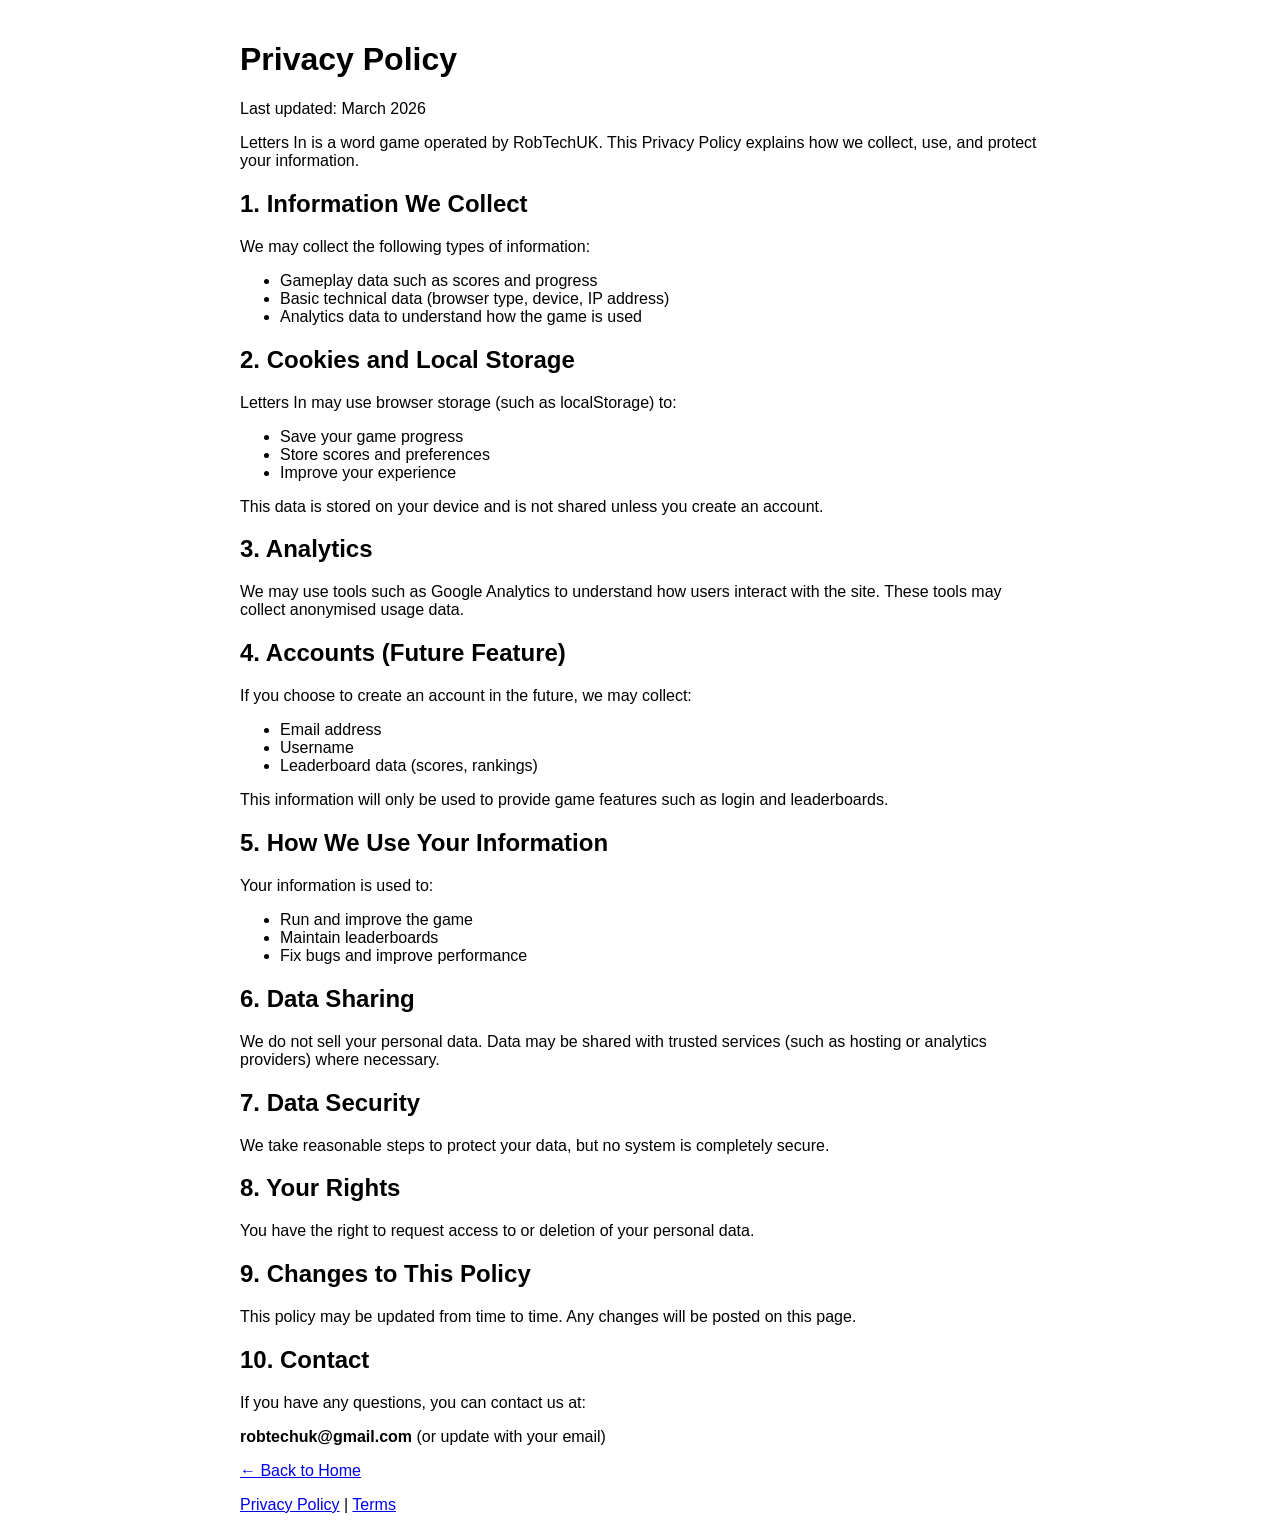
<file: privacy.html>
<!DOCTYPE html>
<html lang="en">
<head>
  <meta charset="UTF-8">
  <meta name="viewport" content="width=device-width, initial-scale=1.0">
  <title>Privacy Policy - Letters In</title>
  <script async src="https://pagead2.googlesyndication.com/pagead/js/adsbygoogle.js?client=ca-pub-7137119315620021"
     crossorigin="anonymous"></script>
</head>
<body style="font-family: Arial, sans-serif; max-width: 800px; margin: auto; padding: 20px;">

  <h1>Privacy Policy</h1>

  <p>Last updated: March 2026</p>

  <p>Letters In is a word game operated by RobTechUK. This Privacy Policy explains how we collect, use, and protect your information.</p>

  <h2>1. Information We Collect</h2>

  <p>We may collect the following types of information:</p>
  <ul>
    <li>Gameplay data such as scores and progress</li>
    <li>Basic technical data (browser type, device, IP address)</li>
    <li>Analytics data to understand how the game is used</li>
  </ul>

  <h2>2. Cookies and Local Storage</h2>

  <p>Letters In may use browser storage (such as localStorage) to:</p>
  <ul>
    <li>Save your game progress</li>
    <li>Store scores and preferences</li>
    <li>Improve your experience</li>
  </ul>

  <p>This data is stored on your device and is not shared unless you create an account.</p>

  <h2>3. Analytics</h2>

  <p>We may use tools such as Google Analytics to understand how users interact with the site. These tools may collect anonymised usage data.</p>

  <h2>4. Accounts (Future Feature)</h2>

  <p>If you choose to create an account in the future, we may collect:</p>
  <ul>
    <li>Email address</li>
    <li>Username</li>
    <li>Leaderboard data (scores, rankings)</li>
  </ul>

  <p>This information will only be used to provide game features such as login and leaderboards.</p>

  <h2>5. How We Use Your Information</h2>

  <p>Your information is used to:</p>
  <ul>
    <li>Run and improve the game</li>
    <li>Maintain leaderboards</li>
    <li>Fix bugs and improve performance</li>
  </ul>

  <h2>6. Data Sharing</h2>

  <p>We do not sell your personal data. Data may be shared with trusted services (such as hosting or analytics providers) where necessary.</p>

  <h2>7. Data Security</h2>

  <p>We take reasonable steps to protect your data, but no system is completely secure.</p>

  <h2>8. Your Rights</h2>

  <p>You have the right to request access to or deletion of your personal data.</p>

  <h2>9. Changes to This Policy</h2>

  <p>This policy may be updated from time to time. Any changes will be posted on this page.</p>

  <h2>10. Contact</h2>

  <p>If you have any questions, you can contact us at:</p>
  <p><strong>robtechuk@gmail.com</strong> (or update with your email)</p>
<p>
  <a href="index.html" class="back-btn">← Back to Home</a>
</p>

<footer>
  <a href="privacy.html">Privacy Policy</a> |
  <a href="terms.html">Terms</a>
</footer>
<div class="ad-container">
  <ins class="adsbygoogle"
       style="display:block"
       data-ad-client="ca-pub-7137119315620021"
       data-ad-slot="5369699218"
       data-ad-format="auto"
       data-full-width-responsive="true"></ins>
</div>

<script>
  (adsbygoogle = window.adsbygoogle || []).push({});
</body>
</html>
</file>
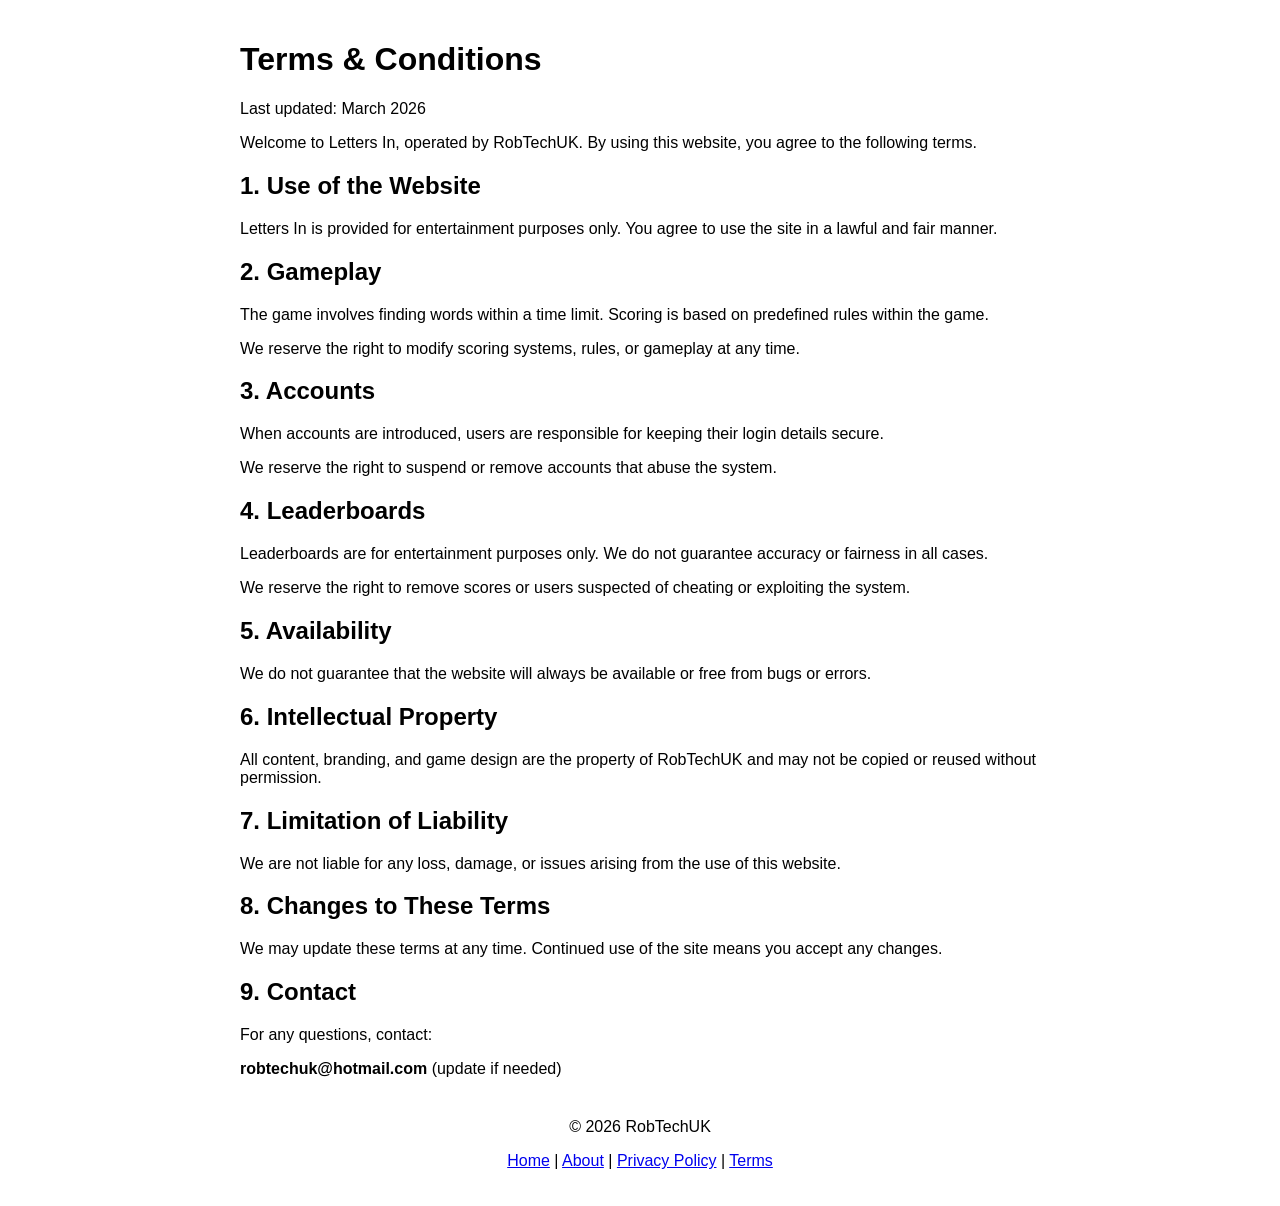
<file: terms.html>
<!DOCTYPE html>
<html lang="en">
<head>
  <meta charset="UTF-8">
  <meta name="viewport" content="width=device-width, initial-scale=1.0">
  <title>Terms & Conditions - Letters In</title>
  <script async src="https://pagead2.googlesyndication.com/pagead/js/adsbygoogle.js?client=ca-pub-7137119315620021"
     crossorigin="anonymous"></script>
</head>
<body style="font-family: Arial, sans-serif; max-width: 800px; margin: auto; padding: 20px;">

  <h1>Terms & Conditions</h1>

  <p>Last updated: March 2026</p>

  <p>Welcome to Letters In, operated by RobTechUK. By using this website, you agree to the following terms.</p>

  <h2>1. Use of the Website</h2>
  <p>Letters In is provided for entertainment purposes only. You agree to use the site in a lawful and fair manner.</p>

  <h2>2. Gameplay</h2>
  <p>The game involves finding words within a time limit. Scoring is based on predefined rules within the game.</p>
  <p>We reserve the right to modify scoring systems, rules, or gameplay at any time.</p>

  <h2>3. Accounts</h2>
  <p>When accounts are introduced, users are responsible for keeping their login details secure.</p>
  <p>We reserve the right to suspend or remove accounts that abuse the system.</p>

  <h2>4. Leaderboards</h2>
  <p>Leaderboards are for entertainment purposes only. We do not guarantee accuracy or fairness in all cases.</p>
  <p>We reserve the right to remove scores or users suspected of cheating or exploiting the system.</p>

  <h2>5. Availability</h2>
  <p>We do not guarantee that the website will always be available or free from bugs or errors.</p>

  <h2>6. Intellectual Property</h2>
  <p>All content, branding, and game design are the property of RobTechUK and may not be copied or reused without permission.</p>

  <h2>7. Limitation of Liability</h2>
  <p>We are not liable for any loss, damage, or issues arising from the use of this website.</p>

  <h2>8. Changes to These Terms</h2>
  <p>We may update these terms at any time. Continued use of the site means you accept any changes.</p>

  <h2>9. Contact</h2>
  <p>For any questions, contact:</p>
  <p><strong>robtechuk@hotmail.com</strong> (update if needed)</p>

  <footer style="margin-top: 40px; text-align: center;">
    <p>© 2026 RobTechUK</p>
    <p>
      <a href="index.html">Home</a> |
      <a href="about.html">About</a> |
      <a href="privacy.html">Privacy Policy</a> |
      <a href="terms.html">Terms</a>
    </p>
  </footer>
<div class="ad-container">
  <ins class="adsbygoogle"
       style="display:block"
       data-ad-client="ca-pub-7137119315620021"
       data-ad-slot="5369699218"
       data-ad-format="auto"
       data-full-width-responsive="true"></ins>
</div>

<script>
  (adsbygoogle = window.adsbygoogle || []).push({});
</script>
</body>
</html>
</file>
